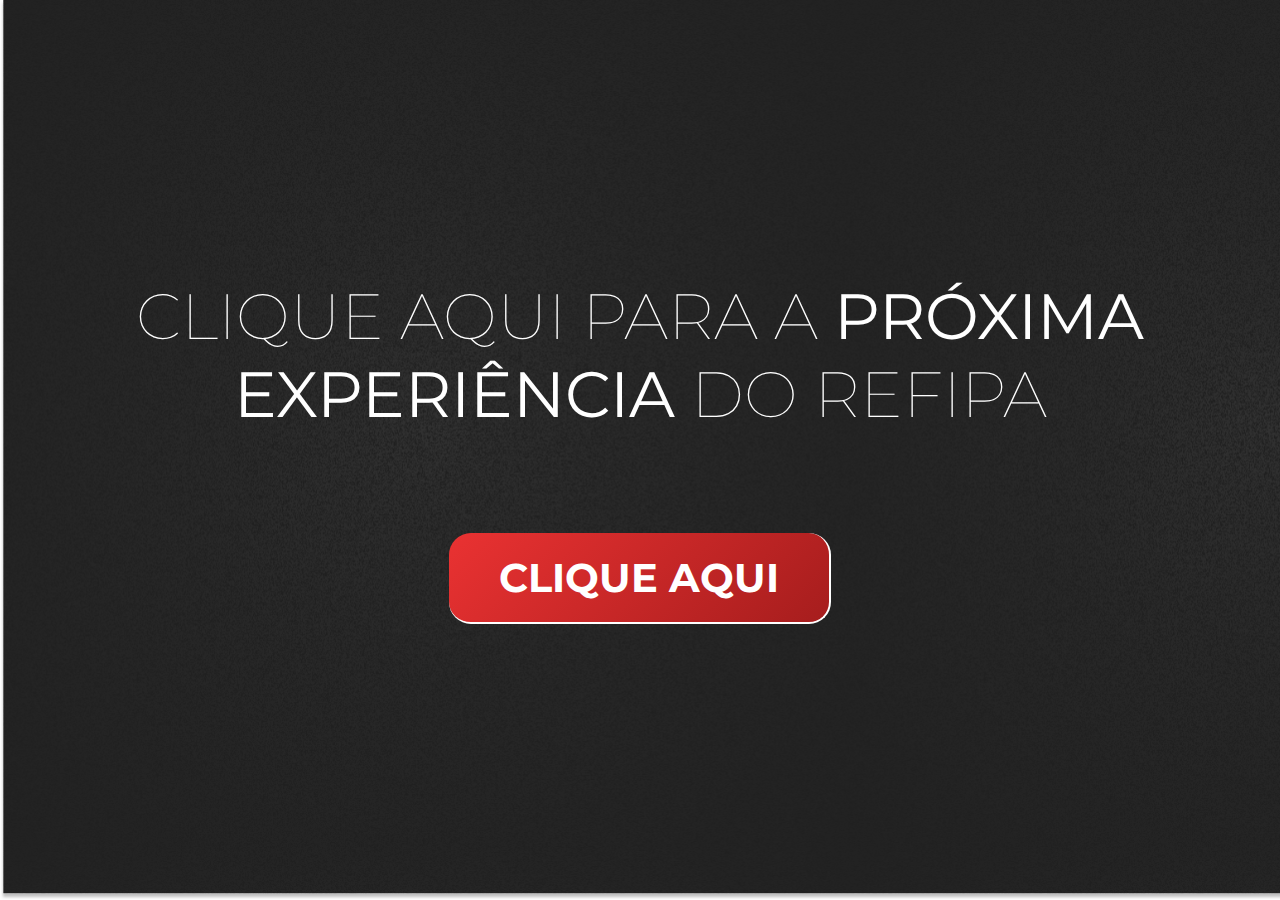
<file: index.html>
<!DOCTYPE html>
<html lang="pt-br">
<head>
<meta charset="UTF-8">
<meta name="viewport" content="width=device-width, initial-scale=1.0">
<title>Experiência REFIPA</title>
<link rel="shortcut icon" type="imagex/png" href="./imgs/logo refipa.png">
<link rel="stylesheet" href="styles.css">
</head>

<body>
    <div class="tela1">
        <div class="text-tela1">CLIQUE AQUI PARA A <b>PRÓXIMA</b><br><b>EXPERIÊNCIA</b> DO REFIPA</div>
        <a class="link-suave" href="./index2.html"><button class="botao-tela1"><b>CLIQUE AQUI</b></button></a>
    </div>
</body>
</html>
</file>
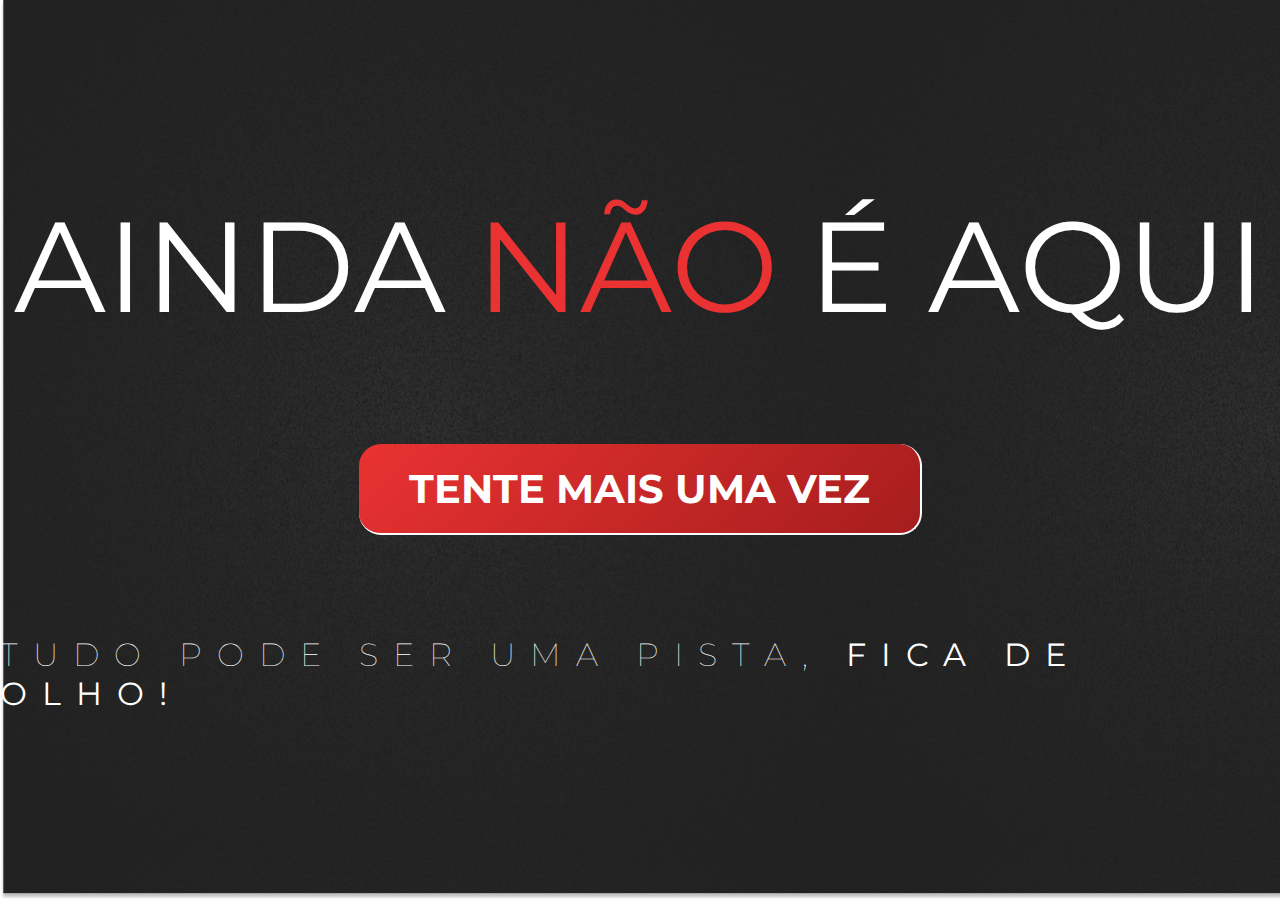
<file: index2.html>
<!DOCTYPE html>
<html lang="pt-br">
<head>
    <meta charset="UTF-8">
    <meta name="viewport" content="width=device-width, initial-scale=1.0">
    <title>Experiência REFIPA</title>
<link rel="shortcut icon" type="imagex/png" href="./imgs/logo refipa.png">
<link rel="stylesheet" href="styles.css">
</head>
<body>
    <div class="tela2">
        <div class="text-tela2"><div><b>AINDA</div><div class="red">NÃO</div>É AQUI</b></div>
        <a href="./index3.html"><button class="botao-tela2"><b>TENTE MAIS UMA VEZ</b></button></a>
        <div class="text2-tela2">TUDO PODE SER UMA PISTA, <b>FICA DE OLHO!</b></div>
    </div>
</body>
</html>
</file>
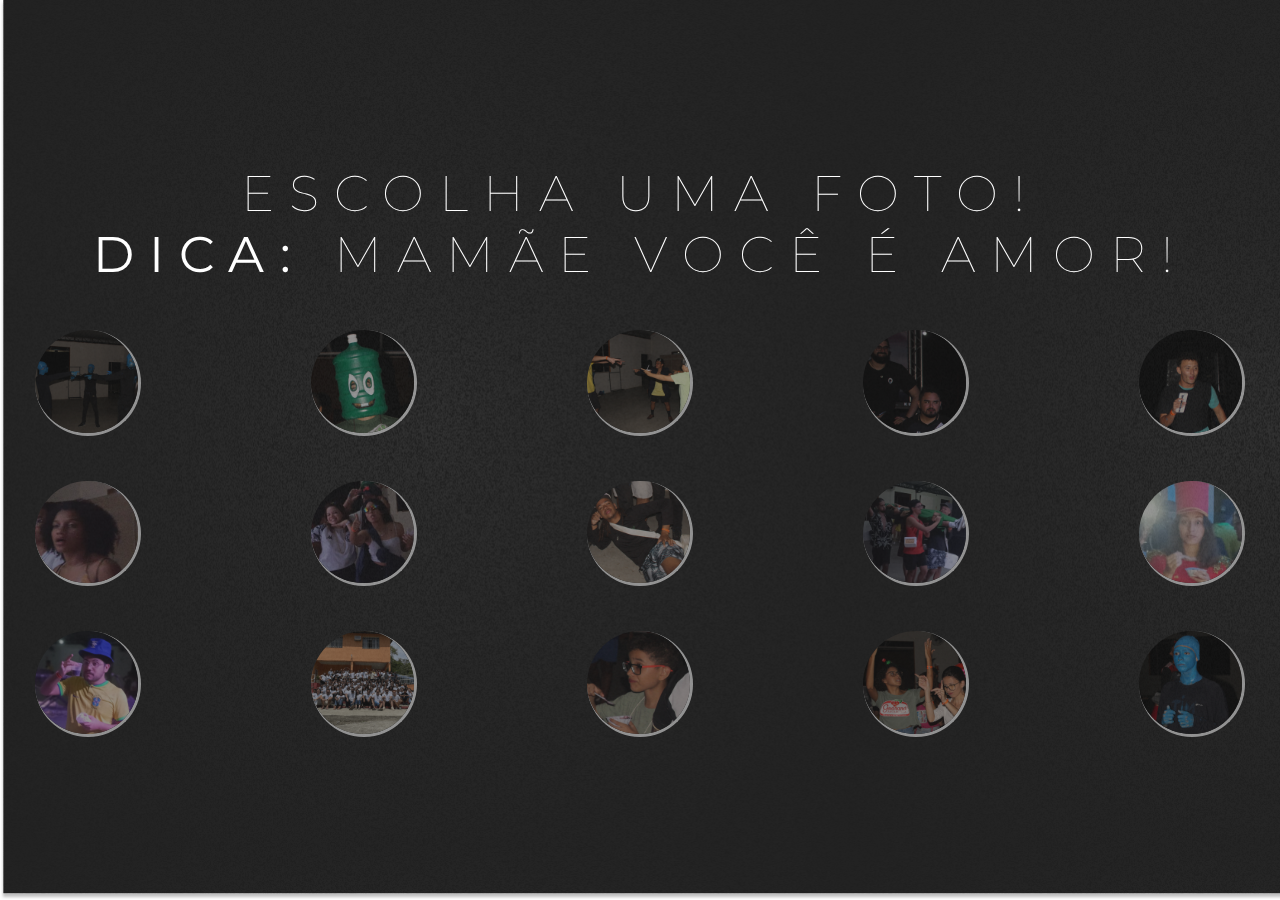
<file: index3.html>
<!DOCTYPE html>
<html lang="pt-br">
<head>
    <meta charset="UTF-8">
    <meta name="viewport" content="width=device-width, initial-scale=1.0">
    <title>Experiência REFIPA</title>
<link rel="shortcut icon" type="imagex/png" href="./imgs/logo refipa.png">
<link rel="stylesheet" href="styles.css">
</head>
<body>
    <div class="tela3">
        <div class="text-tela3">ESCOLHA UMA FOTO!<br><b>DICA:</b> MAMÃE VOCÊ É AMOR!</div>
        <div class="images">
            <a href="#"><img src="./imgs/1.png" alt=""></a>
            <a href="index4.html"><img src="./imgs/2.png" alt=""></a>
            <a href="#"><img src="./imgs/3.png" alt=""></a>
            <a href="#"><img src="./imgs/4.png" alt=""></a>
            <a href="#"><img src="./imgs/5.png" alt=""></a>
        </div>
        <div class="images">
            <a href="#"><img src="./imgs/6.png" alt=""></a>
            <a href="#"><img src="./imgs/7.png" alt=""></a>
            <a href="#"><img src="./imgs/8.png" alt=""></a>
            <a href="#"><img src="./imgs/9.png" alt=""></a>
            <a href="#"><img src="./imgs/10.png" alt=""></a>
        </div>
        <div class="images">
            <a href="#"><img src="./imgs/11.png" alt=""></a>
            <a href="#"><img src="./imgs/12.png" alt=""></a>
            <a href="#"><img src="./imgs/13.png" alt=""></a>
            <a href="#"><img src="./imgs/14.png" alt=""></a>
            <a href="#"><img src="./imgs/15.png" alt=""></a>
        </div>
    </div>
</body>
</html>
</file>
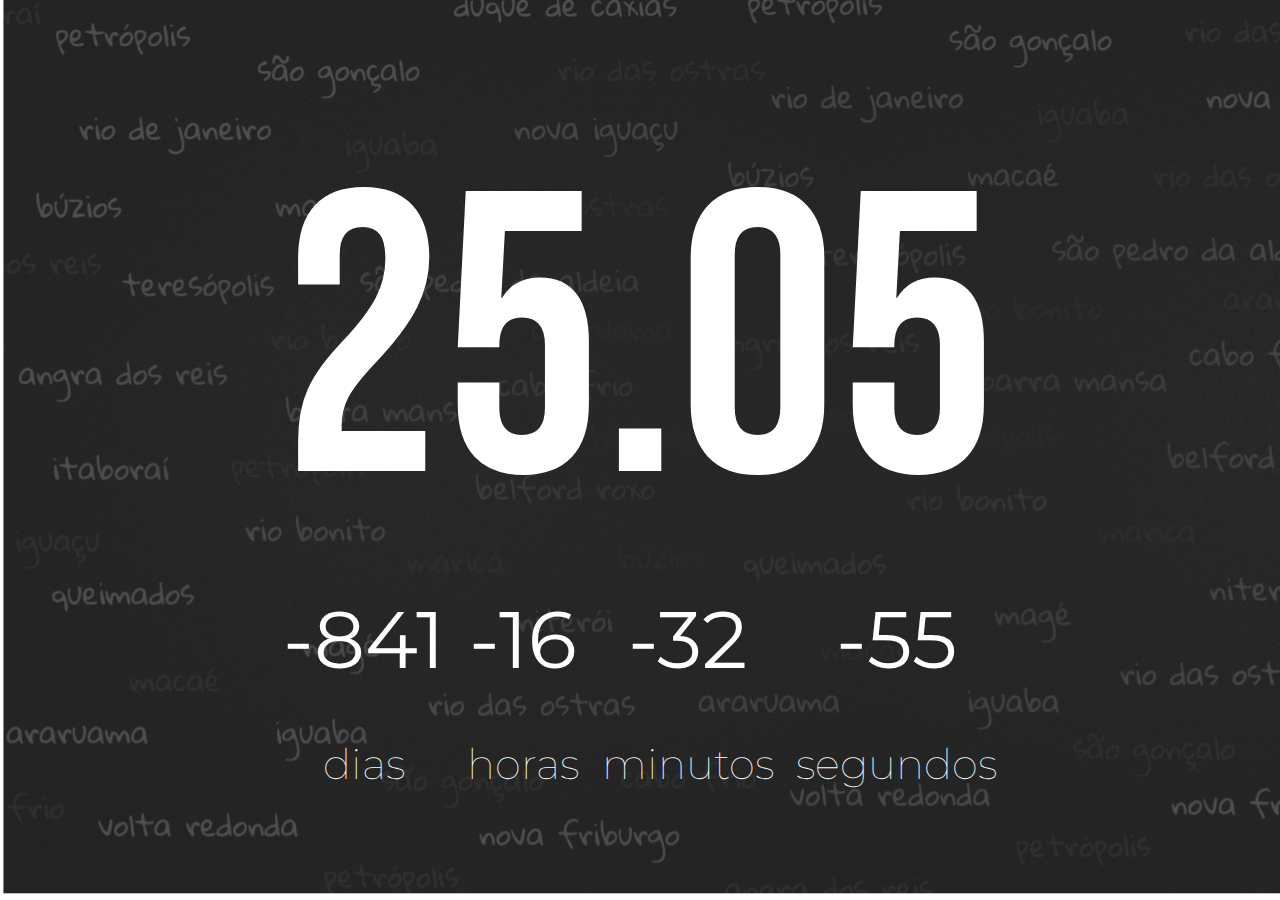
<file: index4.html>
<!DOCTYPE html>
<html lang="pt-br">
<head>
    <meta charset="UTF-8">
    <meta name="viewport" content="width=device-width, initial-scale=1.0">
    <title>Experiência REFIPA</title>
<link rel="shortcut icon" type="imagex/png" href="./imgs/logo refipa.png">
<link rel="stylesheet" href="styles.css">

</head>
<body>
    <div class="tela4">
        <div class="text-tela4">25.05</div>
        <div class="contagem"></div>
    </div>

    <script>
        // Define a data de término da contagem regressiva
        const dataFinal = new Date("2024-04-07T00:00:00").getTime();
    
        // Função para atualizar a contagem regressiva a cada segundo
    const atualizarContagemRegressiva = () => {
        const agora = new Date().getTime();
        const diferenca = dataFinal - agora;
    
        // Calcula dias, horas, minutos e segundos
        const dias = Math.floor(diferenca / (1000 * 60 * 60 * 24));
        const horas = Math.floor((diferenca % (1000 * 60 * 60 * 24)) / (1000 * 60 * 60));
        const minutos = Math.floor((diferenca % (1000 * 60 * 60)) / (1000 * 60));
        const segundos = Math.floor((diferenca % (1000 * 60)) / 1000);
    
        // Atualiza o conteúdo da div com a classe 'contagem'
        const contagem = document.querySelector('.contagem');
        contagem.innerHTML = `
        <div class="dias">
            <div><b>${dias}</b></div>
            <div><p>dias</p></div>
        </div>
        <div class="horas">
            <div><b>${horas}</b></div>
            <div><p>horas</p></div>
        </div>
        <div class="minutos">
            <div><b>${minutos}</b></div>
            <div><p>minutos</p></div>
        </div>
        <div class="segundos">
            <div><b>${segundos}</b></div>
            <div><p>segundos</p></div>
        </div>
        `; 
    
        // O que fazer quando a contagem regressiva terminar
        if (diferenca < 0) {
            clearInterval(intervalo);
            contagem.innerHTML = "A contagem regressiva terminou!";
        }
    };
    
    // Atualiza a contagem regressiva imediatamente (não esperar 1 segundo para a primeira atualização)
    atualizarContagemRegressiva();
    
    // Atualiza a contagem regressiva a cada segundo
    const intervalo = setInterval(atualizarContagemRegressiva, 1000);
    
    </script>

</body>
</html>
</file>
<file: styles.css>
@import url('https://fonts.googleapis.com/css2?family=Montserrat:ital,wght@0,100..900;1,100..900&display=swap');

@import url('https://fonts.googleapis.com/css2?family=Bebas+Neue&display=swap');

* {
    margin: 0;
    padding: 0;
    box-sizing: border-box;
}

body {
    width: 100vw;
    height: 100vh;
    font-family: "Montserrat", sans-serif;
    color: white;
    font-weight: 100;
}

/* TELA 1 PC */

.tela1 {
    background-image: url(./imgs/fundo_pagina_pc.svg);
    background-repeat: no-repeat;
    background-size: cover;
    width: 100%;
    height: 100%;
    display: flex;
    flex-direction: column;
    align-items: center;
    justify-content: center;
    gap: 100px;
}

.text-tela1 {
    text-align: center;
    font-size: 64px;
}

.botao-tela1 {
    color: white;
    font-family: "Montserrat";
    font-size: 40px;
    padding: 20px 50px;
    border-radius: 22px;
    background: linear-gradient(135deg, rgb(234, 50, 50, 100) , rgb(166, 29, 29, 100));
    border-style: solid;
    border-color: white;
    border-top-style: none;
    border-left-style: none;
}

.botao-tela1:hover{
    cursor: pointer;
    transform: rotate3d(5, 5, 5, 5deg);
}

/* TELA 2 PC */

.tela2 {
    background-image: url(./imgs/fundo_pagina_pc.svg);
    background-repeat: no-repeat;
    background-size: cover;
    width: 100%;
    height: 100%;
    display: flex;
    flex-direction: column;
    align-items: center;
    justify-content: center;
    gap: 100px;
}

.text-tela2 {
    text-align: center;
    font-size: 128px;
    display: flex;
    flex-direction: row;
    justify-content: center;
    gap: 30px;
}

.red {
    color: #EA3232;
}

.botao-tela2 {
    color: white;
    font-family: "Montserrat";
    font-size: 40px;
    padding: 20px 50px;
    border-radius: 22px;
    background: linear-gradient(135deg, rgb(234, 50, 50, 100) , rgb(166, 29, 29, 100));
    border-style: solid;
    border-color: white;
    border-top-style: none;
    border-left-style: none;
}

.botao-tela2:hover{
    cursor: pointer;
    transform: rotate3d(5, 5, 5, 5deg);
}

.text2-tela2 {
    font-size: 32px;
    letter-spacing: 15px;
}

/* TELA 3 PC */

.tela3 {
    background-image: url(./imgs/fundo_pagina_pc.svg);
    background-repeat: no-repeat;
    background-size: cover;
    width: 100%;
    height: 100%;
    display: flex;
    flex-direction: column;
    align-items: center;
    justify-content: center;
    gap: 5%;
    font-size: 50px;
    letter-spacing: 15px;
    text-align: center;
}

.images {
    width: 100%;
    display: flex;
    align-items: center;
    justify-content: center;
    gap: 100px;
}

img {
    width: 60%;
    border-radius: 50%;
    border-style: solid;
    border-color: white;
    border-top-style: none;
    border-left-style: none;
    opacity: 0.5;
    margin: 0;
}

img:hover {
    opacity: 1;
}

a {
    display: flex;
    align-items: center;
    justify-content: center;
    text-decoration: none;
}

/* TELA 4 PC */

.tela4 {
    background-image: url(./imgs/fundo_pagina4.svg);
    background-repeat: no-repeat;
    background-size: cover;
    width: 100%;
    height: 100%;
    display: flex;
    flex-direction: column;
    align-items: center;
    justify-content: center;
}

.text-tela4 {
    font-family: "Bebas Neue", sans-serif;
    font-size: 400px;
}

.contagem {
    display: flex;
    flex-direction: row;
    align-items: center;
    justify-content: center;
    width: 35%;
    gap: 5%;
    font-size: 80px;
}

.dias, .horas, .minutos, .segundos{
    text-align: center;
    display: flex;
    flex-direction: column;
    align-items: center;
    justify-content: center;
    gap: 50px;
}

p {
    font-size: 42px;
    text-align: center;
}

/* CELULAR */

@media (max-width: 600px) {
    /* TELA 1 */
    .tela1 {
        background-image: url(./imgs/tela\ 1\ cel.svg);
        gap: 10%;
    }
    .text-tela1 {
        width: 65%;
        font-size: 24px;
    }
    .botao-tela1 {
        font-size: 20px;
    }

    /* TELA 2 */
    .tela2 {
        background-image: url(./imgs/tela\ 1\ cel.svg);
        gap: 10%;
    }
    .text-tela2 {
        text-align: center;
        width: 100%;
        font-size: 24px;
        flex-direction: row;
    }
    .botao-tela2 {
        font-size: 15px;
    }
    .text2-tela2 {
        width: 80%;
        font-size: 24px;
        text-align: center;
    }

    /* TELA 3 */
    .tela3 {
        height: 100vh;
        background-image: url(./imgs/tela\ 1\ cel.svg);
        font-size: 24px;
        flex-direction: row;
        gap: 0px;
    }
    .text-tela3 {
        position: absolute;
    }
    .images {
        width: 100%;
        flex-direction: column;
        gap: 25px;
    }
    a {
        width: 100%;
    }
    img {
        width: 75%;
        opacity: 0.2;
    }

    /* TELA 4 */
    .tela4 {
        background-image: url(./imgs/tela\ 3\ cel.svg);
    }
    .text-tela4 {
        font-size: 136px;
    }
    .contagem {
        width: 100%;
        font-size: 24px;
    }
    .dias, .horas, .minutos, .segundos{
        text-align: center;
        display: flex;
        flex-direction: column;
        align-items: center;
        justify-content: center;
        gap: 10px;
    }
    p {
        font-size: 20px;
        text-align: center;
    }
}
</file>
